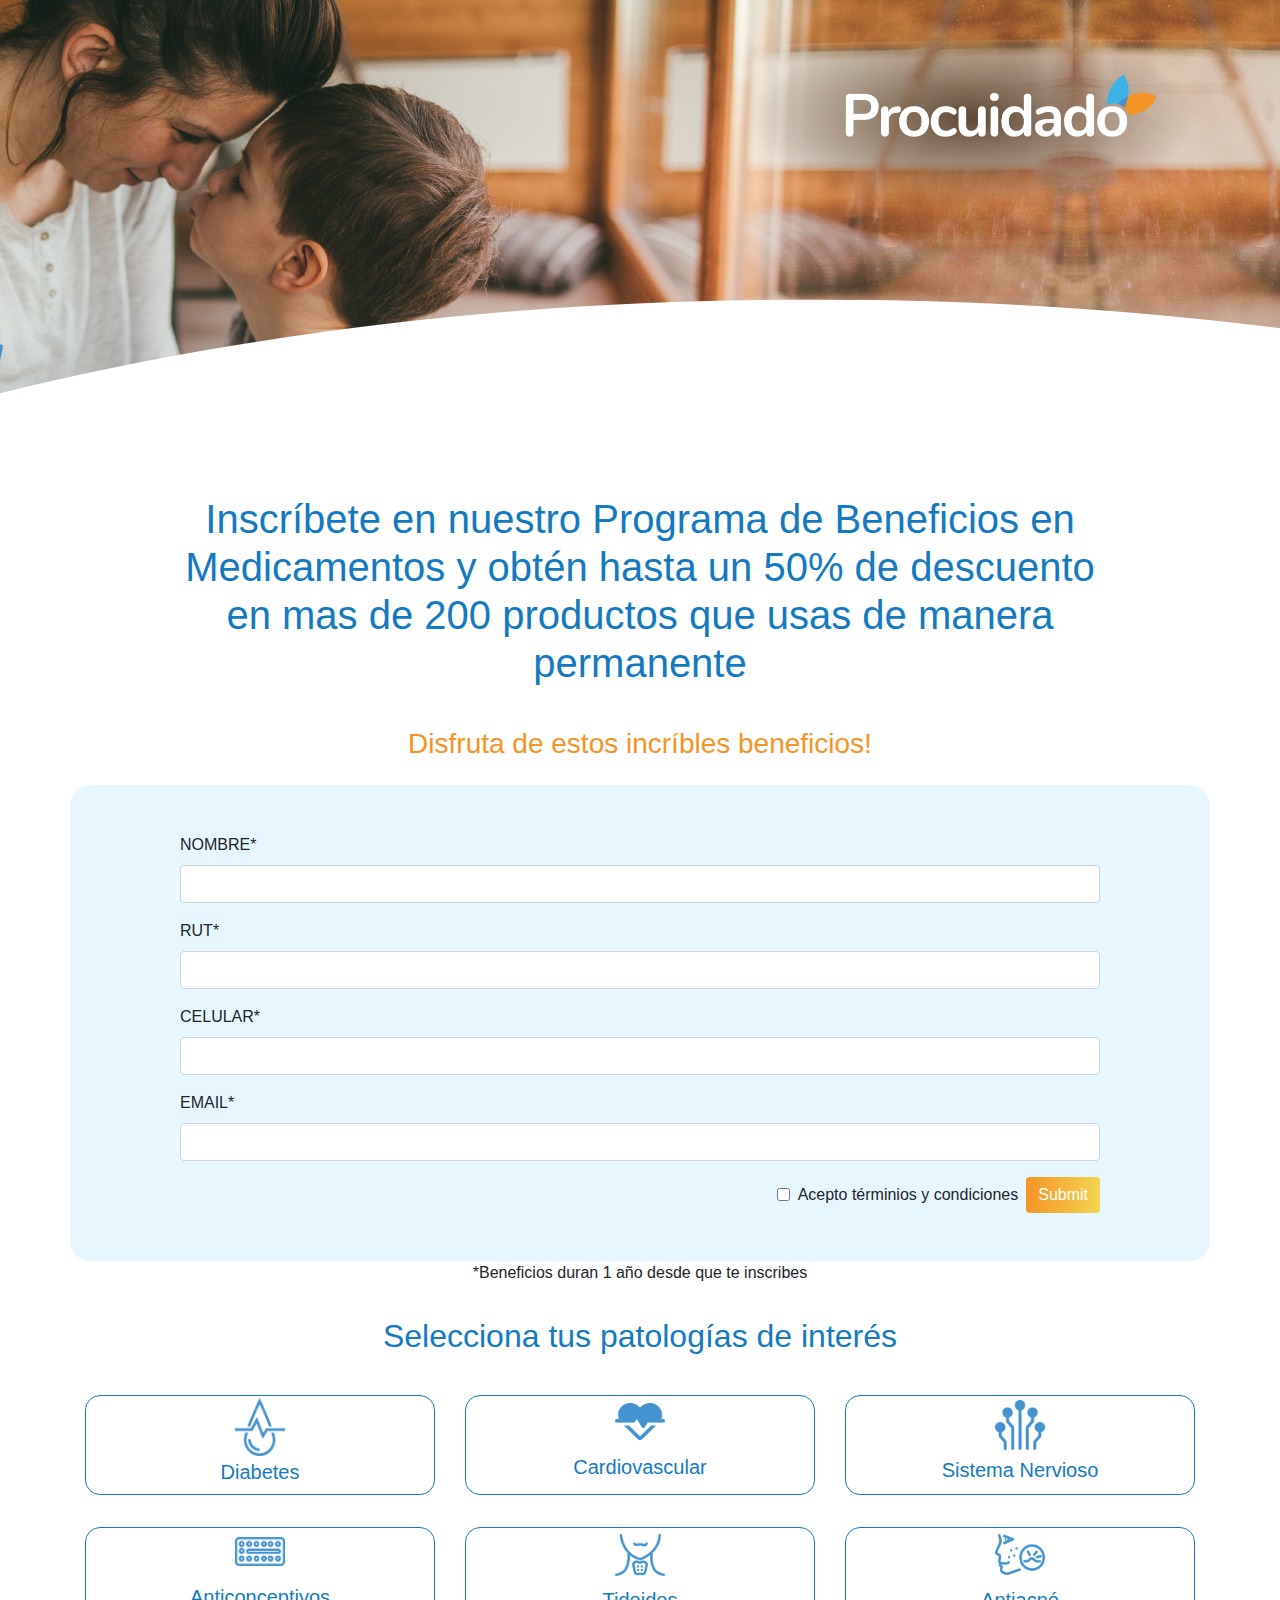
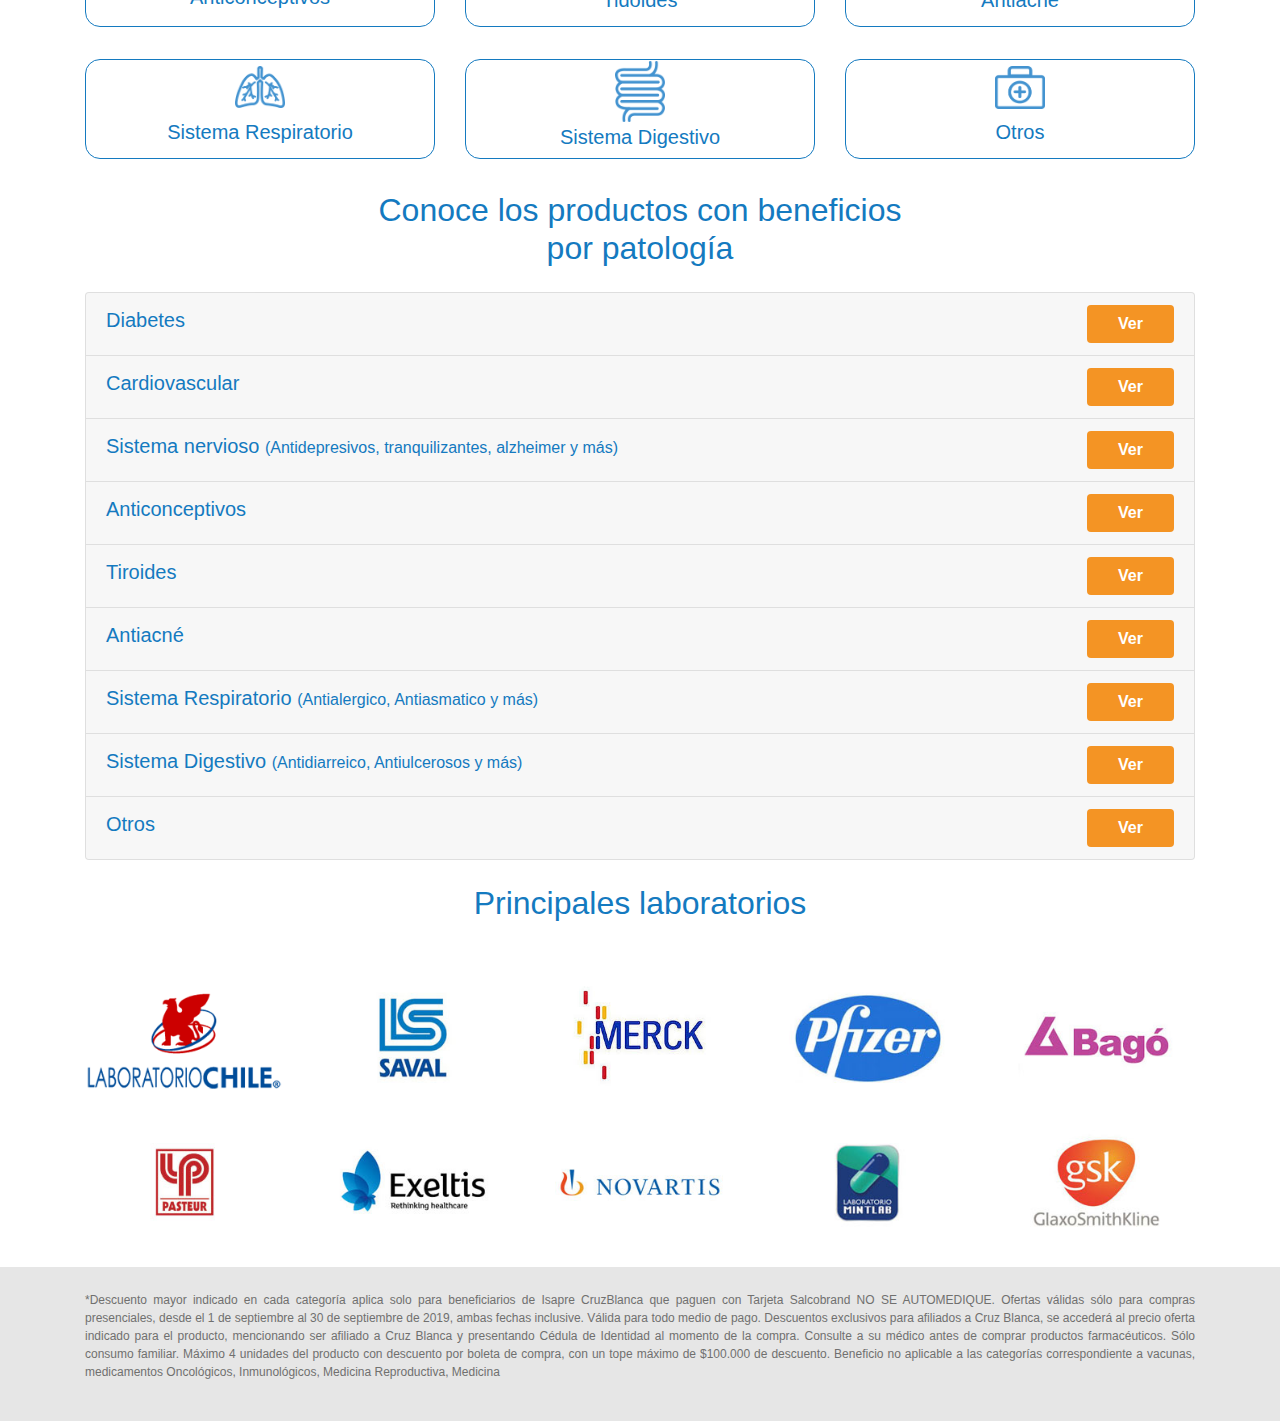
<file: index.html>
<!DOCTYPE html>
<html>
<head>
	<meta charset="utf-8">
    <meta name="viewport" content="width=device-width, initial-scale=1, shrink-to-fit=no">
	<meta http-equiv="X-UA-Compatible" content="IE=edge">
	<title></title>
	<link rel="stylesheet" href="./css/bootstrap.min.css">
	<link rel="stylesheet" href="./css/style.css">
</head>
<body>
	<section class="home">
		<div class="h-100 container ">
			<div class="row justify-content-end">
				<div class="col-md-5 pt-4">
					<img src="./img/logo.png" alt="" class="img-fluid">
				</div>
			</div>
		</div>
	</section>
	<section class="text-center">
		<div class="container">
			<div class="row">
		<div class="col-md-10 m-auto pb-3">
			<p class="h1 font-weight-normal color-azul">Inscríbete en nuestro <span class="h1">Programa de Beneﬁcios en Medicamentos</span> y obtén hasta un 50% de descuento en mas de 200 productos que usas de manera permanente</p>
		</div>
		
		<div class="col-md-12 text-center py-3 ">
			<h3 class="h3 color-naranjo">Disfruta de estos incríbles beneﬁcios! </h3>
		</div>
		
			</div>
		</div>
	</section>
	<section class="pl-3 pr-3 w-100" >
		<div class="container">
			<div class="row">
				<div class="col-md-12 ">
					<div class="row bg-form py-5">
						<div class="col-md-10 m-auto ">
							<form method="post">
								 <div class="form-group">
								    <label for="nombre">NOMBRE*</label>
								    <input type="text" class="form-control" id="nombre" value="" name="nombre">
								  </div>
								  <div class="form-group">
								    <label for="rut">RUT*</label>
								    <input type="text" class="form-control" id="rut" value="" name="rut">
								  </div>
								  <div class="form-group">
								    <label for="celular">CELULAR*</label>
								    <input type="text" class="form-control" id="celular" value="" name="celular">
								  </div>
								  <div class="form-group">
								    <label for="email">EMAIL*</label>
								    <input type="text" class="form-control" id="email" value="" name="email">
								  </div>
								
								<div class="align-items-center d-flex form-check justify-content-end text-right">
								  <input class="" type="checkbox" value="" id="defaultCheck1">
								  <label class="form-check-label pl-2 pr-2" for="defaultCheck1">
								    Acepto términios y condiciones
								  </label>
								  <input type="submit" name="" class="btn btn-primary btn-submit">
								</div>
							</form>
						</div>
						
					</div>
				</div>
				<div class="col-md-12">
					<div class="row">
						<div class="col-md-10 m-auto text-center">
							<p>*Beneﬁcios duran 1 año desde que te inscribes </p>
						</div>
					</div>
				</div>
			</div>
		</div>
	</section>
	<section>
		<div class="container">
			<div class="row ">
				<div class="col-md-12 text-center py-3">
					<h2 class="h2 color-azul">Selecciona tus patologías de interés</h2>
				</div>
				<div class="col-md-12">
					<div class="row">
						<div class="col-md-4 ">
							<div class="w-100 d-flex justify-content-around align-items-center flex-column beneficios my-3">
								<img src="./img/iconos/diabetes.png" class="img-fluid">
								<h5>Diabetes</h5>
							</div>
						</div>
						<div class="col-md-4">
							<div class="w-100 d-flex justify-content-around align-items-center flex-column beneficios my-3">
								<img src="./img/iconos/cardiovascular.png" class="img-fluid">
								<h5>Cardiovascular</h5>
							</div>
						</div>
						<div class="col-md-4">
							<div class="w-100 d-flex justify-content-around align-items-center flex-column beneficios my-3">
								<img src="./img/iconos/sistemanervioso.png" class="img-fluid">
								<h5>Sistema Nervioso</h5>
							</div>
						</div>
						<div class="col-md-4">
							<div class="w-100 d-flex justify-content-around align-items-center flex-column beneficios my-3">
								<img src="./img/iconos/anticonceptivos.png" class="img-fluid">
								<h5>Anticonceptivos</h5>
							</div>
						</div>
						<div class="col-md-4">
							<div class="w-100 d-flex justify-content-around align-items-center flex-column beneficios my-3">
								<img src="./img/iconos/tiroides.png" class="img-fluid">
								<h5>Tidoides</h5>
							</div>
						</div>
						<div class="col-md-4">
							<div class="w-100 d-flex justify-content-around align-items-center flex-column beneficios my-3">
								<img src="./img/iconos/antiacne.png" class="img-fluid">
								<h5>Antiacné</h5>
							</div>
						</div>
						<div class="col-md-4">
							<div class="w-100 d-flex justify-content-around align-items-center flex-column beneficios my-3">
								<img src="./img/iconos/sistemarespiratorio.png" class="img-fluid">
								<h5>Sistema Respiratorio</h5>
							</div>
						</div>
						<div class="col-md-4">
							<div class="w-100 d-flex justify-content-around align-items-center flex-column beneficios my-3">
								<img src="./img/iconos/sistemadigestivo.png" class="img-fluid">
								<h5>Sistema Digestivo</h5>
							</div>
						</div>
						<div class="col-md-4">
							<div class="w-100 d-flex justify-content-around align-items-center flex-column beneficios my-3">
								<img src="./img/iconos/otros.png" class="img-fluid">
								<h5>Otros</h5>
							</div>
						</div>
					</div>
				</div>
				
			</div>
		</div>
	</section>
	<section>
		<div class="container">
			<div class="row ">
				<div class="col-md-12 text-center py-3">
					<h2 class="h2 color-azul">Conoce los productos con beneficios <br>por patología</h2>
				</div>
				<div class="accordion col-12" id="accordionExample">
					  <div class="card">
					    <div class="align-items-center card-header d-flex justify-content-between" id="headingOne">
					      
					      	<h5 class="h5 color-azul">Diabetes</h5>
					        <a class="btn btn-ver" data-toggle="collapse" href="#collapseExample" role="button" aria-expanded="false" aria-controls="collapseExample">
							    Ver
							  </a>
					      
					    </div>

					    <div id="collapseExample" class="collapse" aria-labelledby="headingOne" data-parent="#accordionExample">
					      <div class="card-body">
					        Anim pariatur cliche reprehenderit, enim eiusmod high life accusamus terry richardson ad squid. 3 wolf moon officia aute, non cupidatat skateboard dolor brunch. Food truck quinoa nesciunt laborum eiusmod. Brunch 3 wolf moon tempor, sunt aliqua put a bird on it squid single-origin coffee nulla assumenda shoreditch et. Nihil anim keffiyeh helvetica, craft beer labore wes anderson cred nesciunt sapiente ea proident. Ad vegan excepteur butcher vice lomo. Leggings occaecat craft beer farm-to-table, raw denim aesthetic synth nesciunt you probably haven't heard of them accusamus labore sustainable VHS.
					      </div>
					    </div>
					  </div>
					  <div class="card">
					    <div class="align-items-center card-header d-flex justify-content-between" id="collapseTwo">
					      
					      	<h5 class="h5 color-azul">Cardiovascular</h5>
					        <a class="btn btn-ver" data-toggle="collapse" href="#collapseTwo" role="button" aria-expanded="false" aria-controls="collapseTwo">
							    Ver
							  </a>
					      
					    </div>
					    <div id="collapseTwo" class="collapse" aria-labelledby="headingTwo" data-parent="#accordionExample">
					      <div class="card-body">
					        Anim pariatur cliche reprehenderit, enim eiusmod high life accusamus terry richardson ad squid. 3 wolf moon officia aute, non cupidatat skateboard dolor brunch. Food truck quinoa nesciunt laborum eiusmod. Brunch 3 wolf moon tempor, sunt aliqua put a bird on it squid single-origin coffee nulla assumenda shoreditch et. Nihil anim keffiyeh helvetica, craft beer labore wes anderson cred nesciunt sapiente ea proident. Ad vegan excepteur butcher vice lomo. Leggings occaecat craft beer farm-to-table, raw denim aesthetic synth nesciunt you probably haven't heard of them accusamus labore sustainable VHS.
					      </div>
					    </div>
					  </div>
					  <div class="card">
					    <div class="align-items-center card-header d-flex justify-content-between" id="headingThree">
					      
					      	<h5 class="h5 color-azul">Sistema nervioso <small>(Antidepresivos, tranquilizantes, alzheimer y más)</small></h5>
					        <a class="btn btn-ver" data-toggle="collapse" href="#collapsenervioso" role="button" aria-expanded="false" aria-controls="collapsenervioso">
							    Ver
							  </a>
					      
					    </div>
					    <div id="collapsenervioso" class="collapse" aria-labelledby="headingnervioso" data-parent="#accordionExample">
					      <div class="card-body">
					        Anim pariatur cliche reprehenderit, enim eiusmod high life accusamus terry richardson ad squid. 3 wolf moon officia aute, non cupidatat skateboard dolor brunch. Food truck quinoa nesciunt laborum eiusmod. Brunch 3 wolf moon tempor, sunt aliqua put a bird on it squid single-origin coffee nulla assumenda shoreditch et. Nihil anim keffiyeh helvetica, craft beer labore wes anderson cred nesciunt sapiente ea proident. Ad vegan excepteur butcher vice lomo. Leggings occaecat craft beer farm-to-table, raw denim aesthetic synth nesciunt you probably haven't heard of them accusamus labore sustainable VHS.
					      </div>
					    </div>
					  </div>
					  <div class="card">
					    <div class="align-items-center card-header d-flex justify-content-between" id="headingThree">
					      
					      	<h5 class="h5 color-azul">Anticonceptivos</h5>
					        <a class="btn btn-ver" data-toggle="collapse" href="#collapseAnticonceptivos" role="button" aria-expanded="false" aria-controls="collapseAnticonceptivos">
							    Ver
							  </a>
					      
					    </div>
					    <div id="collapseAnticonceptivos" class="collapse" aria-labelledby="headingAnticonceptivos" data-parent="#accordionExample">
					      <div class="card-body">
					        Anim pariatur cliche reprehenderit, enim eiusmod high life accusamus terry richardson ad squid. 3 wolf moon officia aute, non cupidatat skateboard dolor brunch. Food truck quinoa nesciunt laborum eiusmod. Brunch 3 wolf moon tempor, sunt aliqua put a bird on it squid single-origin coffee nulla assumenda shoreditch et. Nihil anim keffiyeh helvetica, craft beer labore wes anderson cred nesciunt sapiente ea proident. Ad vegan excepteur butcher vice lomo. Leggings occaecat craft beer farm-to-table, raw denim aesthetic synth nesciunt you probably haven't heard of them accusamus labore sustainable VHS.
					      </div>
					    </div>
					  </div>
					  <div class="card">
					    <div class="align-items-center card-header d-flex justify-content-between" id="headingThree">
					      
					      	<h5 class="h5 color-azul">Tiroides</h5>
					        <a class="btn btn-ver" data-toggle="collapse" href="#collapseTiroides" role="button" aria-expanded="false" aria-controls="collapseTiroides">
							    Ver
							  </a>
					      
					    </div>
					    <div id="collapseTiroides" class="collapse" aria-labelledby="headingTiroides" data-parent="#accordionExample">
					      <div class="card-body">
					        Anim pariatur cliche reprehenderit, enim eiusmod high life accusamus terry richardson ad squid. 3 wolf moon officia aute, non cupidatat skateboard dolor brunch. Food truck quinoa nesciunt laborum eiusmod. Brunch 3 wolf moon tempor, sunt aliqua put a bird on it squid single-origin coffee nulla assumenda shoreditch et. Nihil anim keffiyeh helvetica, craft beer labore wes anderson cred nesciunt sapiente ea proident. Ad vegan excepteur butcher vice lomo. Leggings occaecat craft beer farm-to-table, raw denim aesthetic synth nesciunt you probably haven't heard of them accusamus labore sustainable VHS.
					      </div>
					    </div>
					  </div>
					  <div class="card">
					    <div class="align-items-center card-header d-flex justify-content-between" id="headingAntiacne">
					      
					      	<h5 class="h5 color-azul">Antiacné</h5>
					        <a class="btn btn-ver" data-toggle="collapse" href="#collapseAntiacne" role="button" aria-expanded="false" aria-controls="collapseAntiacne">
							    Ver
							  </a>
					      
					    </div>
					    <div id="collapseAntiacne" class="collapse" aria-labelledby="headingAntiacne" data-parent="#accordionExample">
					      <div class="card-body">
					        Anim pariatur cliche reprehenderit, enim eiusmod high life accusamus terry richardson ad squid. 3 wolf moon officia aute, non cupidatat skateboard dolor brunch. Food truck quinoa nesciunt laborum eiusmod. Brunch 3 wolf moon tempor, sunt aliqua put a bird on it squid single-origin coffee nulla assumenda shoreditch et. Nihil anim keffiyeh helvetica, craft beer labore wes anderson cred nesciunt sapiente ea proident. Ad vegan excepteur butcher vice lomo. Leggings occaecat craft beer farm-to-table, raw denim aesthetic synth nesciunt you probably haven't heard of them accusamus labore sustainable VHS.
					      </div>
					    </div>
					  </div>
					  <div class="card">
					    <div class="align-items-center card-header d-flex justify-content-between" id="headingRespiratorio">
					      
					      	<h5 class="h5 color-azul">Sistema Respiratorio <small>(Antialergico, Antiasmatico y más)</small></h5>
					        <a class="btn btn-ver" data-toggle="collapse" href="#collapseRespiratorio" role="button" aria-expanded="false" aria-controls="collapseRespiratorio">
							    Ver
							  </a>
					      
					    </div>
					    <div id="collapseRespiratorio" class="collapse" aria-labelledby="headingThree" data-parent="#accordionExample">
					      <div class="card-body">
					        Anim pariatur cliche reprehenderit, enim eiusmod high life accusamus terry richardson ad squid. 3 wolf moon officia aute, non cupidatat skateboard dolor brunch. Food truck quinoa nesciunt laborum eiusmod. Brunch 3 wolf moon tempor, sunt aliqua put a bird on it squid single-origin coffee nulla assumenda shoreditch et. Nihil anim keffiyeh helvetica, craft beer labore wes anderson cred nesciunt sapiente ea proident. Ad vegan excepteur butcher vice lomo. Leggings occaecat craft beer farm-to-table, raw denim aesthetic synth nesciunt you probably haven't heard of them accusamus labore sustainable VHS.
					      </div>
					    </div>
					  </div>
					  <div class="card">
					    <div class="align-items-center card-header d-flex justify-content-between" id="headingThree">
					      
					      	<h5 class="h5 color-azul">Sistema Digestivo  <small>(Antidiarreico, Antiulcerosos y más)</small></h5>
					        <a class="btn btn-ver" data-toggle="collapse" href="#collapseDigestivo" role="button" aria-expanded="false" aria-controls="collapseDigestivo">
							    Ver
							  </a>
					      
					    </div>
					    <div id="collapseDigestivo" class="collapse" aria-labelledby="headingDigestivo" data-parent="#accordionExample">
					      <div class="card-body">
					        Anim pariatur cliche reprehenderit, enim eiusmod high life accusamus terry richardson ad squid. 3 wolf moon officia aute, non cupidatat skateboard dolor brunch. Food truck quinoa nesciunt laborum eiusmod. Brunch 3 wolf moon tempor, sunt aliqua put a bird on it squid single-origin coffee nulla assumenda shoreditch et. Nihil anim keffiyeh helvetica, craft beer labore wes anderson cred nesciunt sapiente ea proident. Ad vegan excepteur butcher vice lomo. Leggings occaecat craft beer farm-to-table, raw denim aesthetic synth nesciunt you probably haven't heard of them accusamus labore sustainable VHS.
					      </div>
					    </div>
					  </div>
					  <div class="card">
					    <div class="align-items-center card-header d-flex justify-content-between" id="headingOtros">
					      
					      	<h5 class="h5 color-azul">Otros</h5>
					        <a class="btn btn-ver" data-toggle="collapse" href="#collapseOtros" role="button" aria-expanded="false" aria-controls="collapseOtros">
							    Ver
							  </a>
					      
					    </div>
					    <div id="collapseOtros" class="collapse" aria-labelledby="headingThree" data-parent="#accordionExample">
					      <div class="card-body">
					        Anim pariatur cliche reprehenderit, enim eiusmod high life accusamus terry richardson ad squid. 3 wolf moon officia aute, non cupidatat skateboard dolor brunch. Food truck quinoa nesciunt laborum eiusmod. Brunch 3 wolf moon tempor, sunt aliqua put a bird on it squid single-origin coffee nulla assumenda shoreditch et. Nihil anim keffiyeh helvetica, craft beer labore wes anderson cred nesciunt sapiente ea proident. Ad vegan excepteur butcher vice lomo. Leggings occaecat craft beer farm-to-table, raw denim aesthetic synth nesciunt you probably haven't heard of them accusamus labore sustainable VHS.
					      </div>
					    </div>
					  </div>
					</div>
			</div>
		</div>
	</section>
	<section>
		<div class="container">
			<div class="row ">
				<div class="col-md-12 text-center py-4">
					<h2 class="h2 color-azul">Principales laboratorios</h2>
				</div>
				<div class="col-md-12">
					<div class="row  py-3">
						<div class="p-3 laboratorioa">
							<img src="./img/links/images-1.png" alt="" class="img-fluid">
						</div>
						<div class="p-3 laboratorioa">
							<img src="./img/links/unnamed-1.jpg" alt="" class="img-fluid">
						</div>
						<div class="p-3 laboratorioa">
							<img src="./img/links/Unknown.jpeg" alt="" class="img-fluid">
						</div>
						<div class="p-3 laboratorioa">
							<img src="./img/links/pfizer.jpg" alt="" class="img-fluid">
						</div>
						<div class="p-3 laboratorioa">
							<img src="./img/links/Unknown-1.jpg" alt="" class="img-fluid">
						</div>

						<div class="p-3 laboratorioa">
							<img src="./img/links/unnamed.jpg" alt="" class="img-fluid">
						</div>
						<div class="p-3 laboratorioa">
							<img src="./img/links/Untitled-1.jpg" alt="" class="img-fluid">
						</div>
						<div class="p-3 laboratorioa">
							<img src="./img/links/Unknown-2.jpg" alt="" class="img-fluid">
						</div>
						<div class="p-3 laboratorioa">
							<img src="./img/links/mintlab.jpg" alt="" class="img-fluid">
						</div>
						<div class="p-3 laboratorioa">
							<img src="./img/links/glaxo.jpg" alt="" class="img-fluid">
						</div>
					</div>
				</div>
			</div>
		</div>
	</section>
	<section class="bg-footer">
		<div class="container">
			<div class="row ">
				<div class="col-md-12 text-justify py-4">
					<p class="footer-text">*Descuento mayor indicado en cada categoría aplica solo para beneﬁciarios de Isapre CruzBlanca que paguen con Tarjeta Salcobrand NO SE AUTOMEDIQUE. Ofertas válidas sólo para compras presenciales, desde el 1 de septiembre al 30 de septiembre de 2019, ambas fechas inclusive. Válida para todo medio de pago. Descuentos exclusivos para aﬁliados a Cruz Blanca, se accederá al precio oferta indicado para el producto, mencionando ser aﬁliado a Cruz Blanca y presentando Cédula de Identidad al momento de la compra. Consulte a su médico antes de comprar productos farmacéuticos. Sólo consumo familiar. Máximo 4 unidades del producto con descuento por boleta de compra, con un tope máximo de $100.000 de descuento. Beneﬁcio no aplicable a las categorías correspondiente a vacunas, medicamentos Oncológicos, Inmunológicos, Medicina Reproductiva, Medicina</p>
				</div>
			</div>
		</div>
	</section>

	<!-- Optional JavaScript -->
    <!-- jQuery first, then Popper.js, then Bootstrap JS -->
    <script src="./js/jquery-3.4.1.min.js"></script>
    <script src="./js/popper.min.js"></script>
    <script src="./js/bootstrap.min.js"></script>
</body>
</html>
</file>
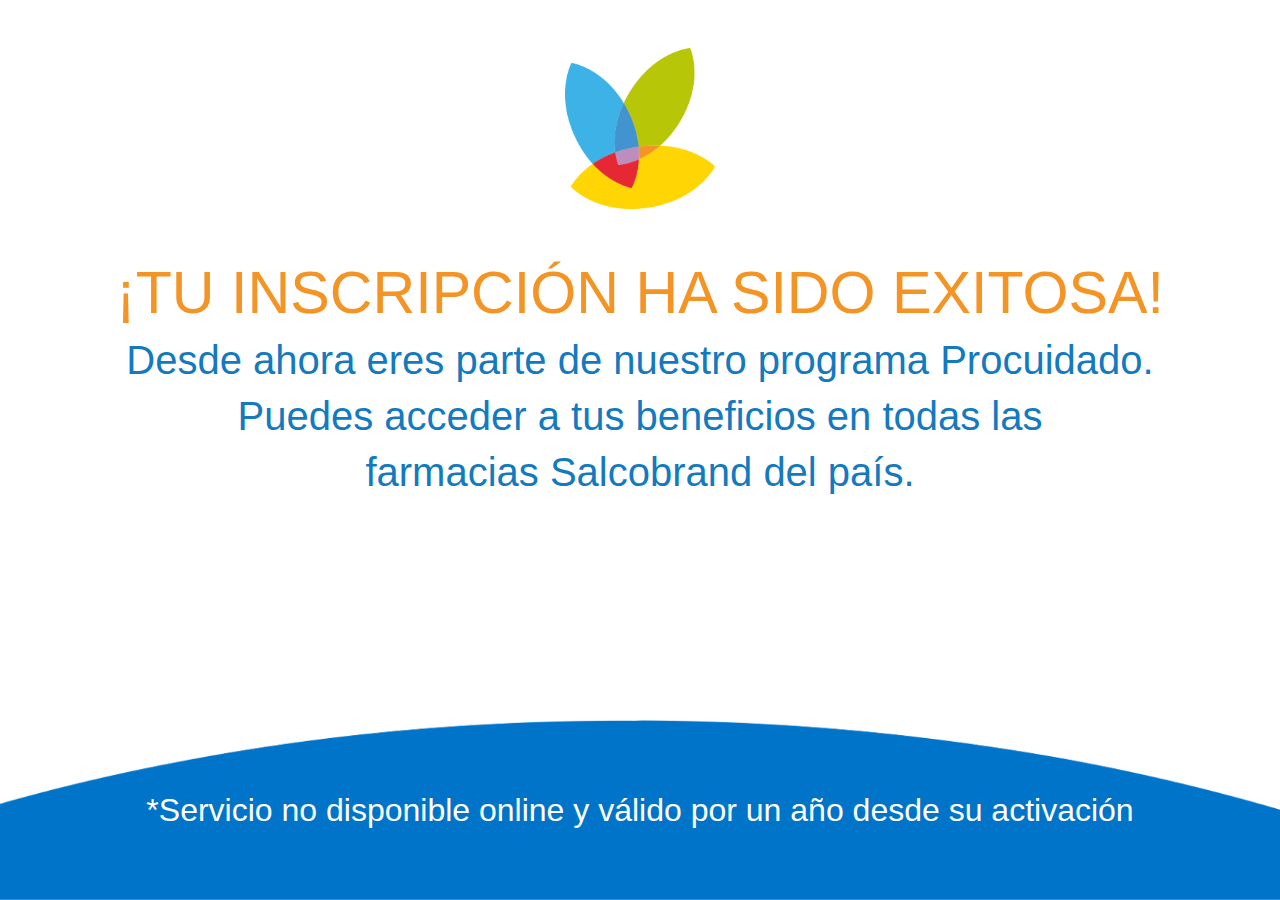
<file: gracias.html>
<!DOCTYPE html>
<html>
<head>
	<meta charset="utf-8">
    <meta name="viewport" content="width=device-width, initial-scale=1, shrink-to-fit=no">
	<meta http-equiv="X-UA-Compatible" content="IE=edge">
	<title></title>
	<link rel="stylesheet" href="./css/bootstrap.min.css">
	<link rel="stylesheet" href="./css/style.css">
</head>
<body>

<section class="gracias">
	<div class="container-fluid h-100">
		<div class="row">
			<div class="col-md-2 m-auto p-5 d-flex justify-content-center">
				<img src="./img/logo-gracias.png" alt="" class="img-fluid" style="max-width: 150px">
			</div>
			<div class="col-md-12 text-center">
				<h1 class="h1 color-naranjo">¡TU INSCRIPCIÓN HA SIDO EXITOSA!</h1>
			</div>
			<div class="col-md-12 text-center">
				<h1 class="h1 font-weight-normal color-azul">Desde ahora eres parte de nuestro programa Procuidado.</h1>
			</div>
			<div class="col-md-12 text-center">
				<h1 class="h1 font-weight-normal color-azul">Puedes acceder a tus beneﬁcios en todas las</h1>
			</div>
			<div class="col-md-12 text-center">
				<h1 class="h1 font-weight-normal color-azul">farmacias Salcobrand del país.</h1>
			</div>
		</div>
		<div class="row footer-gracias">
			<div class="col-md-12 text-center pt-4 pb-3">
				<h2 class=" font-weight-normal text-white">*Servicio no disponible online y válido por un año desde su activación</h2>
			</div>
		</div>
	</div>
	
</section>





		<!-- Optional JavaScript -->
    <!-- jQuery first, then Popper.js, then Bootstrap JS -->
    <script src="./js/jquery-3.4.1.min.js"></script>
    <script src="./js/popper.min.js"></script>
    <script src="./js/bootstrap.min.js"></script>
</body>
</html>
</file>
<file: css/style.css>
.home{
	height: 55vh;
	background-image: url('../img/fondo.png');
	    background-position: center;
    background-repeat: no-repeat;
    background-size: cover;
}
.bg-form{
	background: #E7F7FF;
	border-radius: 20px;
}
.color-naranjo{
	color: #F49424;
}
.btn-submit{
	background: linear-gradient(to left, #F4D451, #F49424);
	border: 0px !important;
}
.btn-ver{
	background: #F49424;
	color: #fff;
	padding: 6px 30px;
	font-weight: bold;
}
.color-azul{
	color: #147AC0;
}
.beneficios{
	border: 1px solid #147AC0;
	border-radius: 15px;
	height: 100px;
}
.beneficios > img{    
max-width: 50px;
}
.beneficios > h5 {
	color: #147AC0;
}
.bg-footer{
 background: #E6E6E6;
}
.footer-text{
	color:#70706F;
	font-size: 12px;
}
.laboratorioa{
	width: 20%;
}
/*** pagina de gracias ***/
.gracias{
	min-height: 100vh;
}
.footer-gracias{
	background: url('../img/bottom-gracias.png');
	position: absolute;
	bottom: 0;
	min-height: 20vh;
	width: 100%;
	background-size: cover;
	background-position: top;
	display: flex;
	justify-content: center;
	align-items: center;
}
.gracias .h1.color-naranjo{
	    font-size: 3.7rem;
}


@media (max-width:  576px) { 

	.home{
	height: 50vh;
	background-image: url('../img/fondo.png');
	    background-position: left;
    background-repeat: no-repeat;
    background-size: cover;
	}
	.laboratorioa{
		width: 50%;
	}
	.gracias .h1.color-naranjo{
	    font-size: 2.2rem;
	}
	.gracias .h1{
	    font-size: 1.8rem;
	}
	.footer-gracias h2{
	 font-size: 1.5rem;
	}
 }



@media (max-width: 768px) {
	.home{
		height: 50vh;
		background-image: url('../img/fondo.png');
	    background-position: left;
	    background-repeat: no-repeat;
	    background-size: cover;
	}
	.laboratorioa{
		width: 50%;
	}
	.gracias .h1.color-naranjo{
	    font-size: 2.2rem;
	}
	.gracias .h1{
	    font-size: 1.8rem;
	}
	.footer-gracias h2{
		font-size: 1.5rem;
	}

}


@media (min-width: 992px) {  }


@media (min-width: 1200px) {  }
</file>
